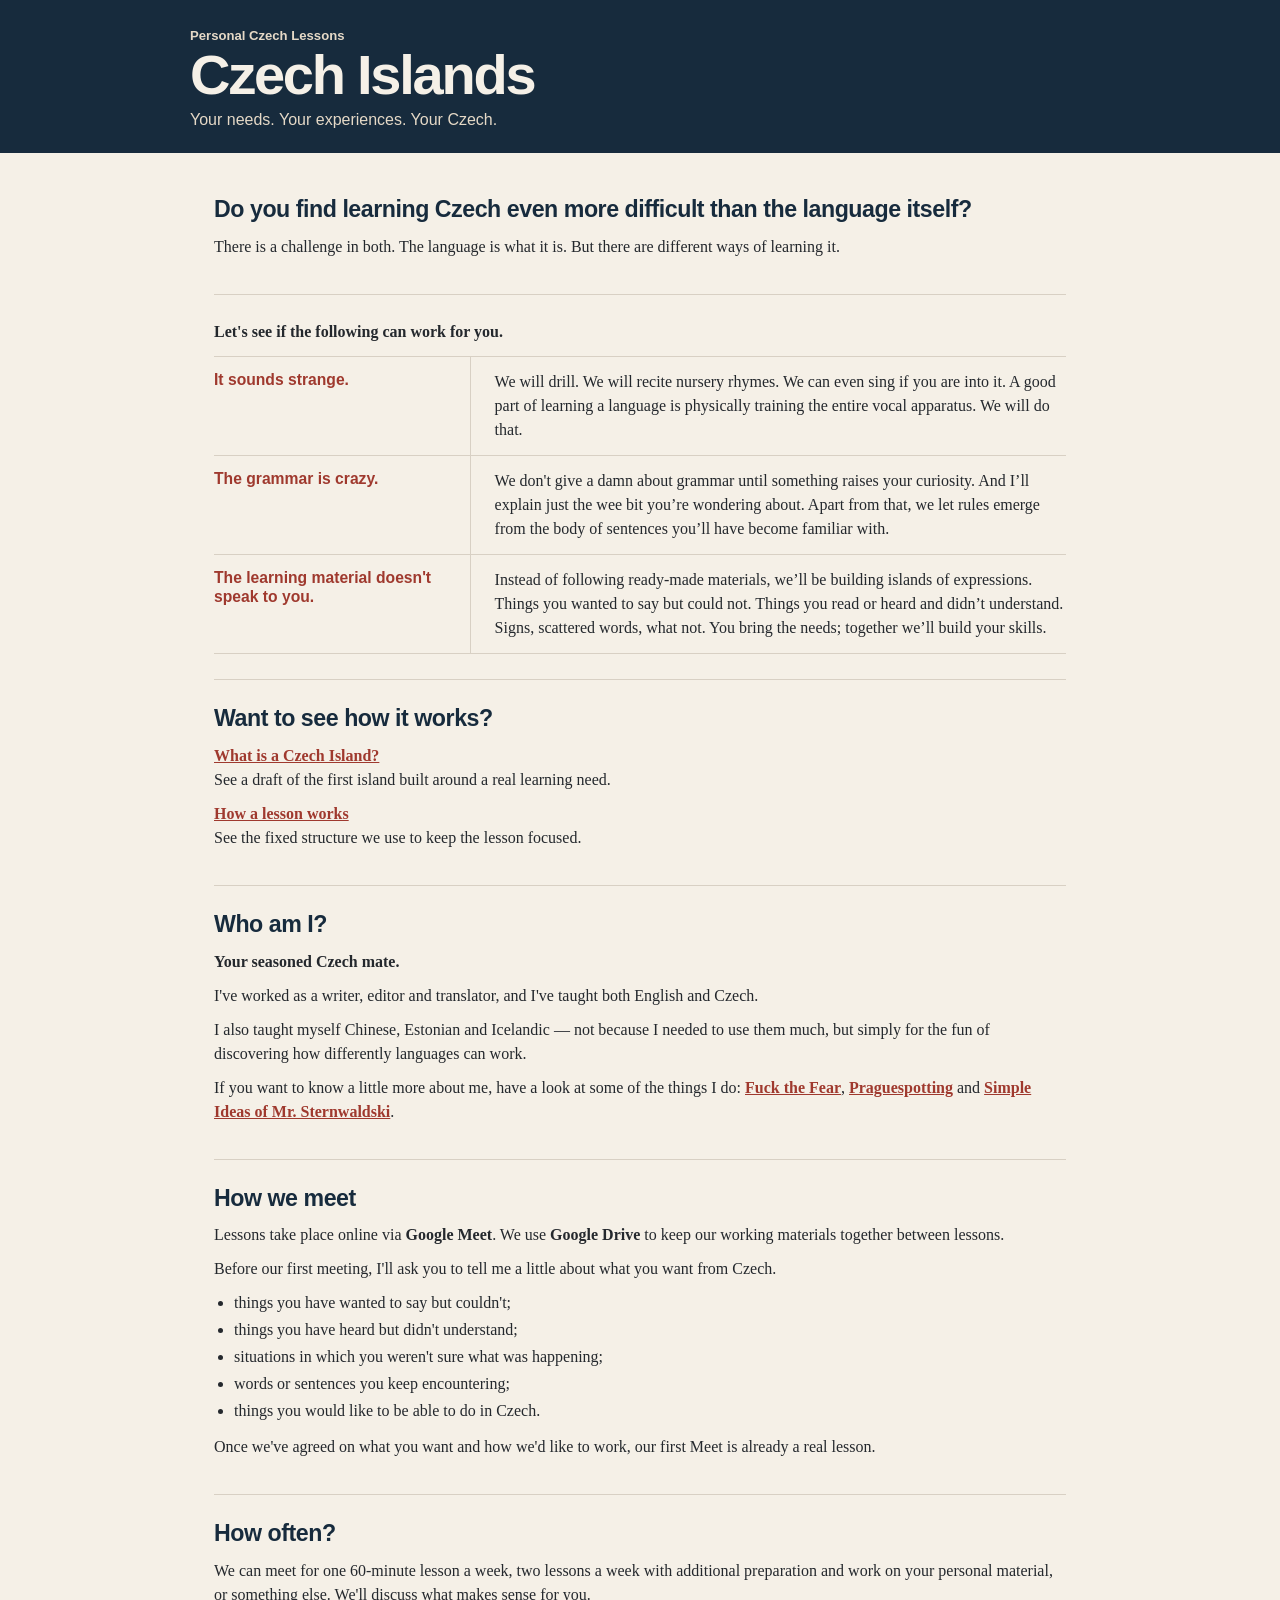
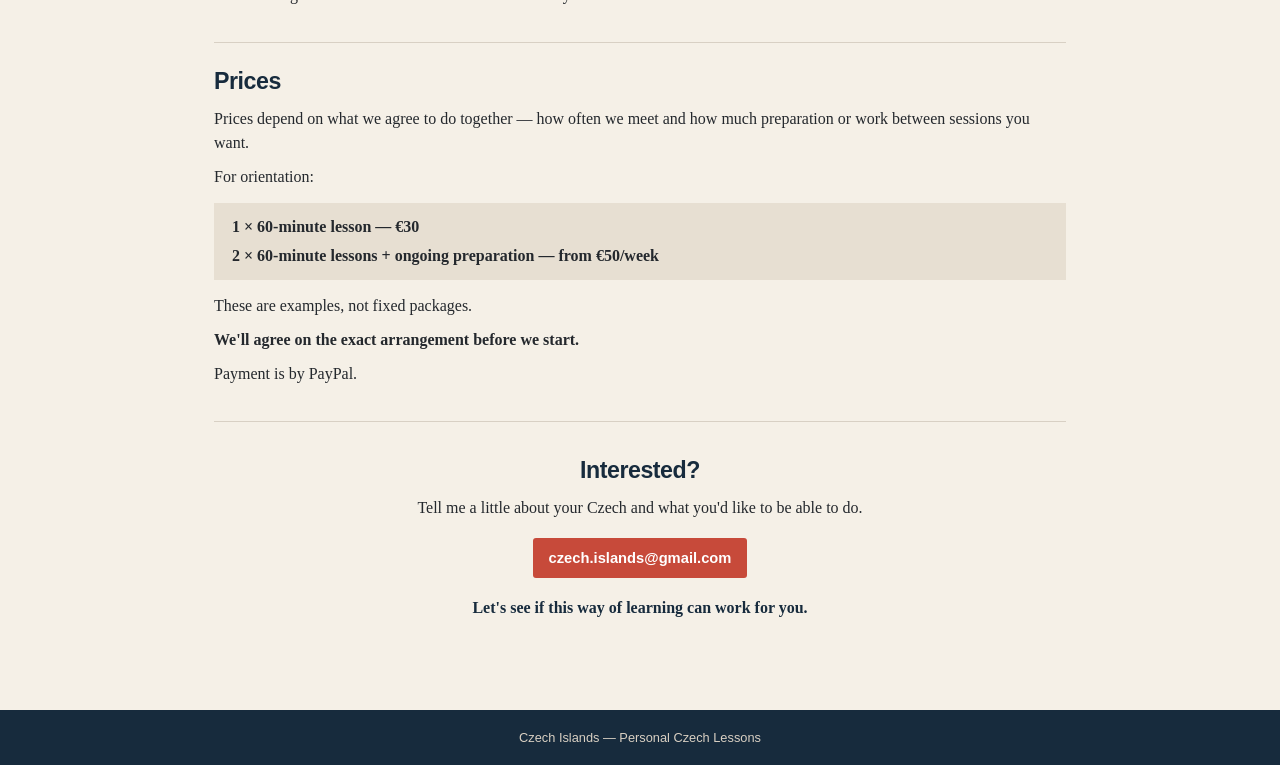
<file: index.html>
<!doctype html>
<html lang="en">
<head>
<meta charset="utf-8">
<meta name="viewport" content="width=device-width, initial-scale=1">
<meta name="description" content="Personal Czech lessons built around your needs, experiences and interests.">
<title>Czech Islands — Personal Czech Lessons</title>
<link rel="stylesheet" href="style.css">
</head>
<body>
<header class="hero">
  <div class="wrap">
    <p class="eyebrow">Personal Czech Lessons</p>
    <h1>Czech Islands</h1>
    <p class="lead">Your needs. Your experiences. Your Czech.</p>
  </div>
</header>

<main class="wrap">
<section>
<h2>Do you find learning Czech even more difficult than the language itself?</h2>
<p>There is a challenge in both. The language is what it is. But there are different ways of learning it.</p>
</section>

<section class="challenges">
<p class="intro"><strong>Let's see if the following can work for you.</strong></p>

<div class="challenge-grid">
  <div class="challenge">
    <div class="problem">
      <h3>It sounds strange.</h3></div>
    <div class="response">
      <p>We will drill. We will recite nursery rhymes. We can even sing if you are into it. A good part of learning a language is physically training the entire vocal apparatus. We will do that.</p>
    </div>
  </div>

  <div class="challenge">
    <div class="problem">
      <h3>The grammar is crazy.</h3></div>
    <div class="response">
      <p>We don't give a damn about grammar until something raises your curiosity. And I’ll explain just the wee bit you’re wondering about. Apart from that, we let rules emerge from the body of sentences you’ll have become familiar with.</p>
    </div>
  </div>
  
  <div class="challenge">
    <div class="problem">
      <h3>The learning material doesn't speak to you.</h3></div>
    <div class="response">
      <p>Instead of following ready-made materials, we’ll be building islands of expressions. Things you wanted to say but could not. Things you read or heard and didn’t understand. Signs, scattered words, what not. You bring the needs; together we’ll build your skills.</p>
  </div>

</div>
</section>

<section>
<h2>Want to see how it works?</h2>
<p><a href="first-island.html"><strong>What is a Czech Island?</strong></a><br>
See a draft of the first island built around a real learning need.</p>
<p><a href="lesson-structure.html"><strong>How a lesson works</strong></a><br>
See the fixed structure we use to keep the lesson focused.</p>
</section>

<section>
<h2>Who am I?</h2>
<p><strong>Your seasoned Czech mate.</strong></p>
<p>I've worked as a writer, editor and translator, and I've taught both English and Czech.</p>
<p>I also taught myself Chinese, Estonian and Icelandic — not because I needed to use them much, but simply for the fun of discovering how differently languages can work.</p>
<p>If you want to know a little more about me, have a look at some of the things I do:
<a href="https://fuckthefear.net" target="_blank" rel="noopener">Fuck the Fear</a>,
<a href="https://praguespotting.eu" target="_blank" rel="noopener">Praguespotting</a> and <a href="https://sternwaldski.space" target="_blank" rel="noopener">Simple Ideas of Mr. Sternwaldski</a>.</p>
</section>

<section>
<h2>How we meet</h2>
<p>Lessons take place online via <strong>Google Meet</strong>. We use <strong>Google Drive</strong> to keep our working materials together between lessons.</p>
<p>Before our first meeting, I'll ask you to tell me a little about what you want from Czech.</p>
<ul>
<li>things you have wanted to say but couldn't;</li>
<li>things you have heard but didn't understand;</li>
<li>situations in which you weren't sure what was happening;</li>
<li>words or sentences you keep encountering;</li>
<li>things you would like to be able to do in Czech.</li>
</ul>
<p>Once we've agreed on what you want and how we'd like to work, our first Meet is already a real lesson.</p>
</section>

<section>
<h2>How often?</h2>
<p>We can meet for one 60-minute lesson a week, two lessons a week with additional preparation and work on your personal material, or something else. We'll discuss what makes sense for you.</p>
</section>

<section>
<h2>Prices</h2>
<p>Prices depend on what we agree to do together — how often we meet and how much preparation or work between sessions you want.</p>
<p>For orientation:</p>
<div class="prices">
<p><strong>1 × 60-minute lesson — €30</strong></p>
<p><strong>2 × 60-minute lessons + ongoing preparation — from €50/week</strong></p>
</div>
<p>These are examples, not fixed packages.</p>
<p><strong>We'll agree on the exact arrangement before we start.</strong></p>
<p>Payment is by PayPal.</p>
</section>

<section class="contact">
<h2>Interested?</h2>
<p>Tell me a little about your Czech and what you'd like to be able to do.</p>
<a class="button" href="mailto:czech.islands@gmail.com">czech.islands@gmail.com</a>
<p class="closing"><strong>Let's see if this way of learning can work for you.</strong></p>
</section>
</main>

<footer><p>Czech Islands — Personal Czech Lessons</p></footer>
</body>
</html>
</file>
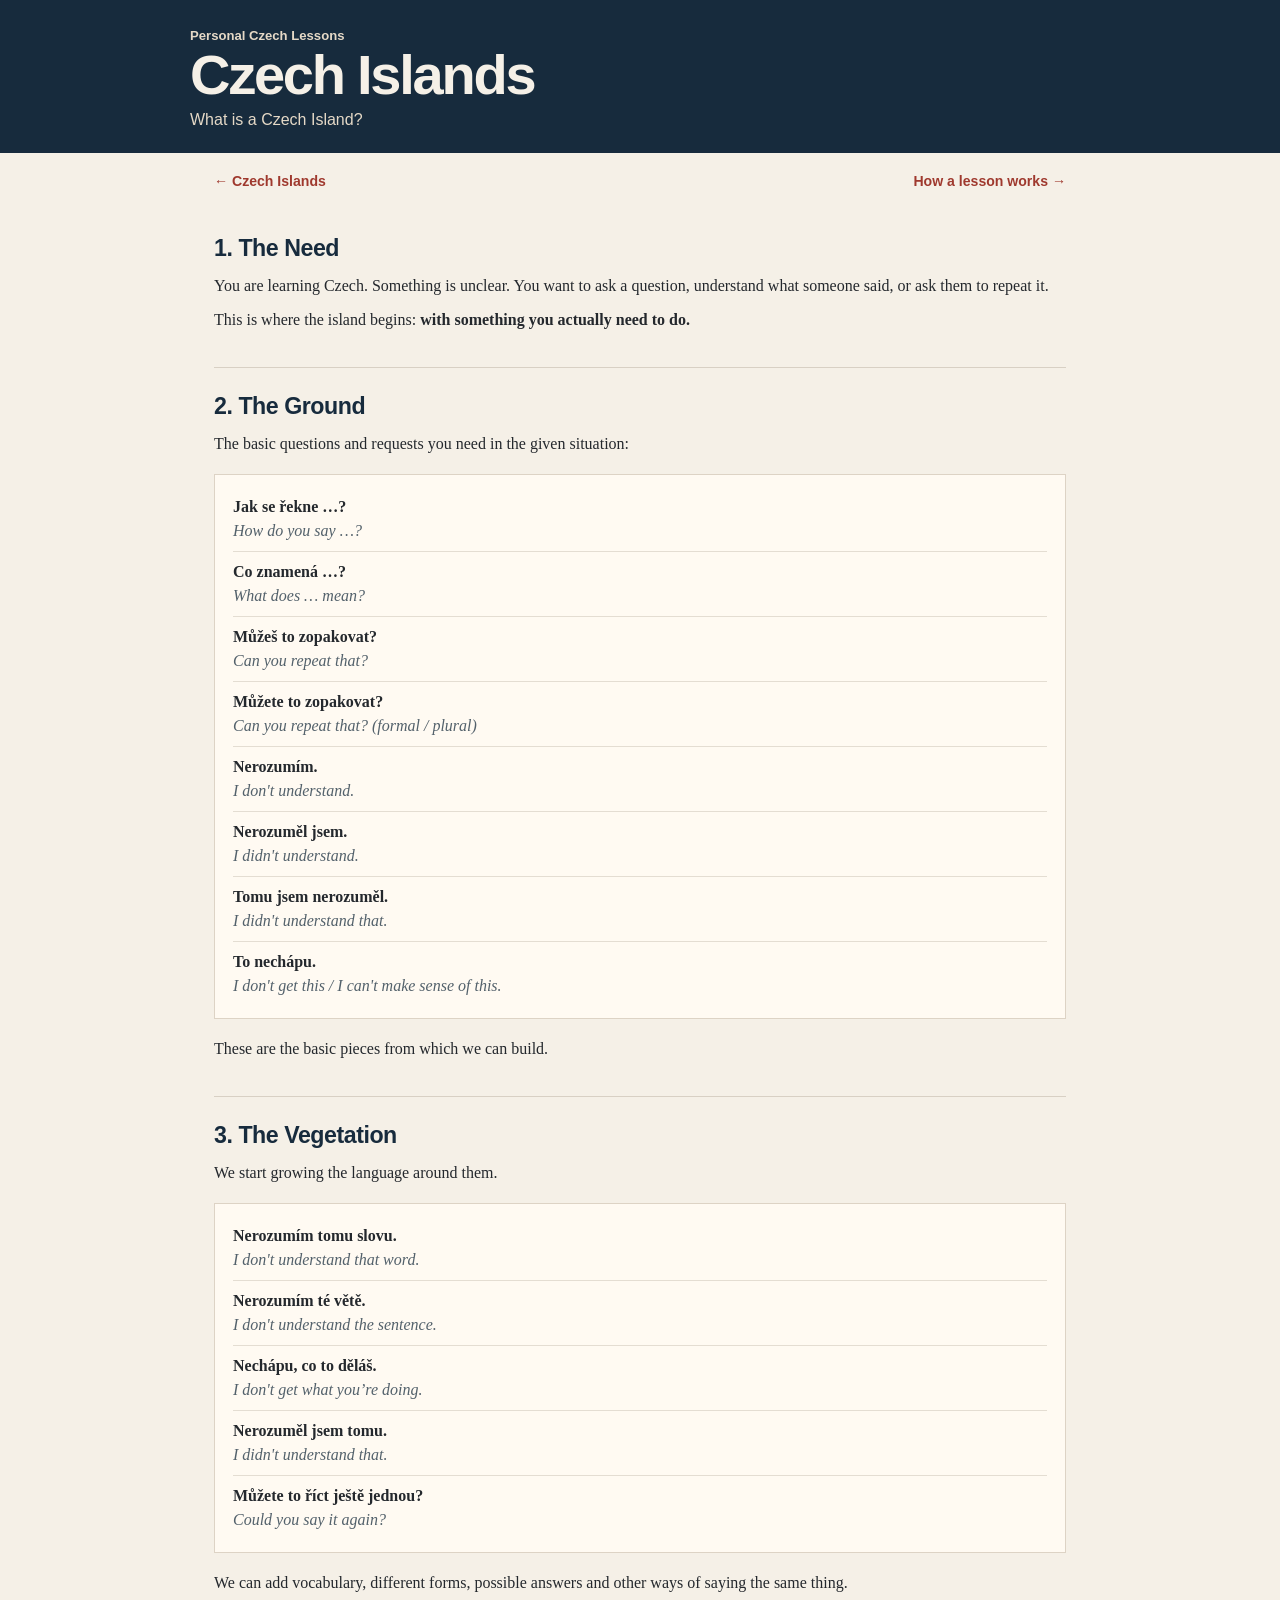
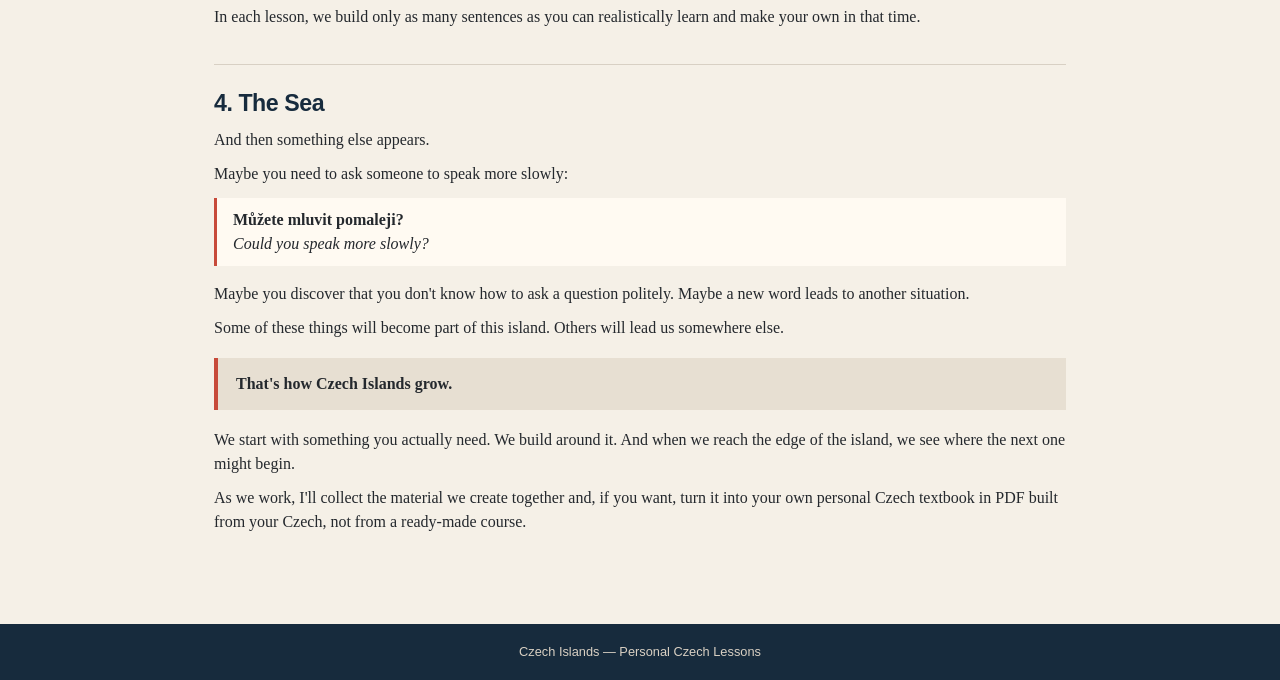
<file: first-island.html>
<!doctype html>
<html lang="en">
<head>
  <meta charset="utf-8">
  <meta name="viewport" content="width=device-width, initial-scale=1">
  <meta name="description" content="Your First Czech Island — a practical example of how Czech Islands grow from a real need.">
  <title>What is a Czech Island? — Czech Islands</title>
  <link rel="stylesheet" href="style.css">
</head>

<body>
<header class="hero">
  <div class="wrap">
    <p class="eyebrow">Personal Czech Lessons</p>
    <h1>Czech Islands</h1>
    <p class="lead">What is a Czech Island?</p>
  </div>
</header>

<main class="wrap">
<nav class="page-nav">
  <a href="index.html">← Czech Islands</a>
  <a href="lesson-structure.html">How a lesson works →</a>
</nav>



<section>
  <h2>1. The Need</h2>
  <p>You are learning Czech. Something is unclear. You want to ask a question, understand what someone said, or ask them to repeat it.</p>
  <p>This is where the island begins: <strong>with something you actually need to do.</strong></p>
</section>

<section>
  <h2>2. The Ground</h2>
  <p>The basic questions and requests you need in the given situation:</p>

  <div class="phrases">
    <p><strong>Jak se řekne …?</strong><br><em>How do you say …?</em></p>
    <p><strong>Co znamená …?</strong><br><em>What does … mean?</em></p>
    <p><strong>Můžeš to zopakovat?</strong><br><em>Can you repeat that?</em></p>
    <p><strong>Můžete to zopakovat?</strong><br><em>Can you repeat that? (formal / plural)</em></p>
    <p><strong>Nerozumím.</strong><br><em>I don't understand.</em></p>
    <p><strong>Nerozuměl jsem.</strong><br><em>I didn't understand.</em></p>
    <p><strong>Tomu jsem nerozuměl.</strong><br><em>I didn't understand that.</em></p>
    <p><strong>To nechápu.</strong><br><em>I don't get this / I can't make sense of this.</em></p>
  </div>

  <p>These are the basic pieces from which we can build.</p>
</section>

<section>
  <h2>3. The Vegetation</h2>
  <p>We start growing the language around them.</p>

  <div class="phrases">
    <p><strong>Nerozumím tomu slovu.</strong><br><em>I don't understand that word.</em></p>
    <p><strong>Nerozumím té větě.</strong><br><em>I don't understand the sentence.</em></p>
    <p><strong>Nechápu, co to děláš.</strong><br><em>I don't get what you’re doing.</em></p>
    <p><strong>Nerozuměl jsem tomu.</strong><br><em>I didn't understand that.</em></p>
    <p><strong>Můžete to říct ještě jednou?</strong><br><em>Could you say it again?</em></p>
  </div>

  <p>We can add vocabulary, different forms, possible answers and other ways of saying the same thing.</p>
  <p>In each lesson, we build only as many sentences as you can realistically learn and make your own in that time.</p>
</section>

<section>
  <h2>4. The Sea</h2>
  <p>And then something else appears.</p>

  <p>Maybe you need to ask someone to speak more slowly:</p>

  <div class="phrase-single">
    <strong>Můžete mluvit pomaleji?</strong><br>
    <em>Could you speak more slowly?</em>
  </div>

  <p>Maybe you discover that you don't know how to ask a question politely. Maybe a new word leads to another situation.</p>

  <p>Some of these things will become part of this island. Others will lead us somewhere else.</p>

  <p class="highlight"><strong>That's how Czech Islands grow.</strong></p>

  <p>We start with something you actually need. We build around it. And when we reach the edge of the island, we see where the next one might begin.</p>
  <p>As we work, I'll collect the material we create together and, if you want, turn it into your own personal Czech textbook in PDF built from your Czech, not from a ready-made course.</p>
</section>

</main>

<footer>
  <p>Czech Islands — Personal Czech Lessons</p>
</footer>
</body>
</html>
</file>
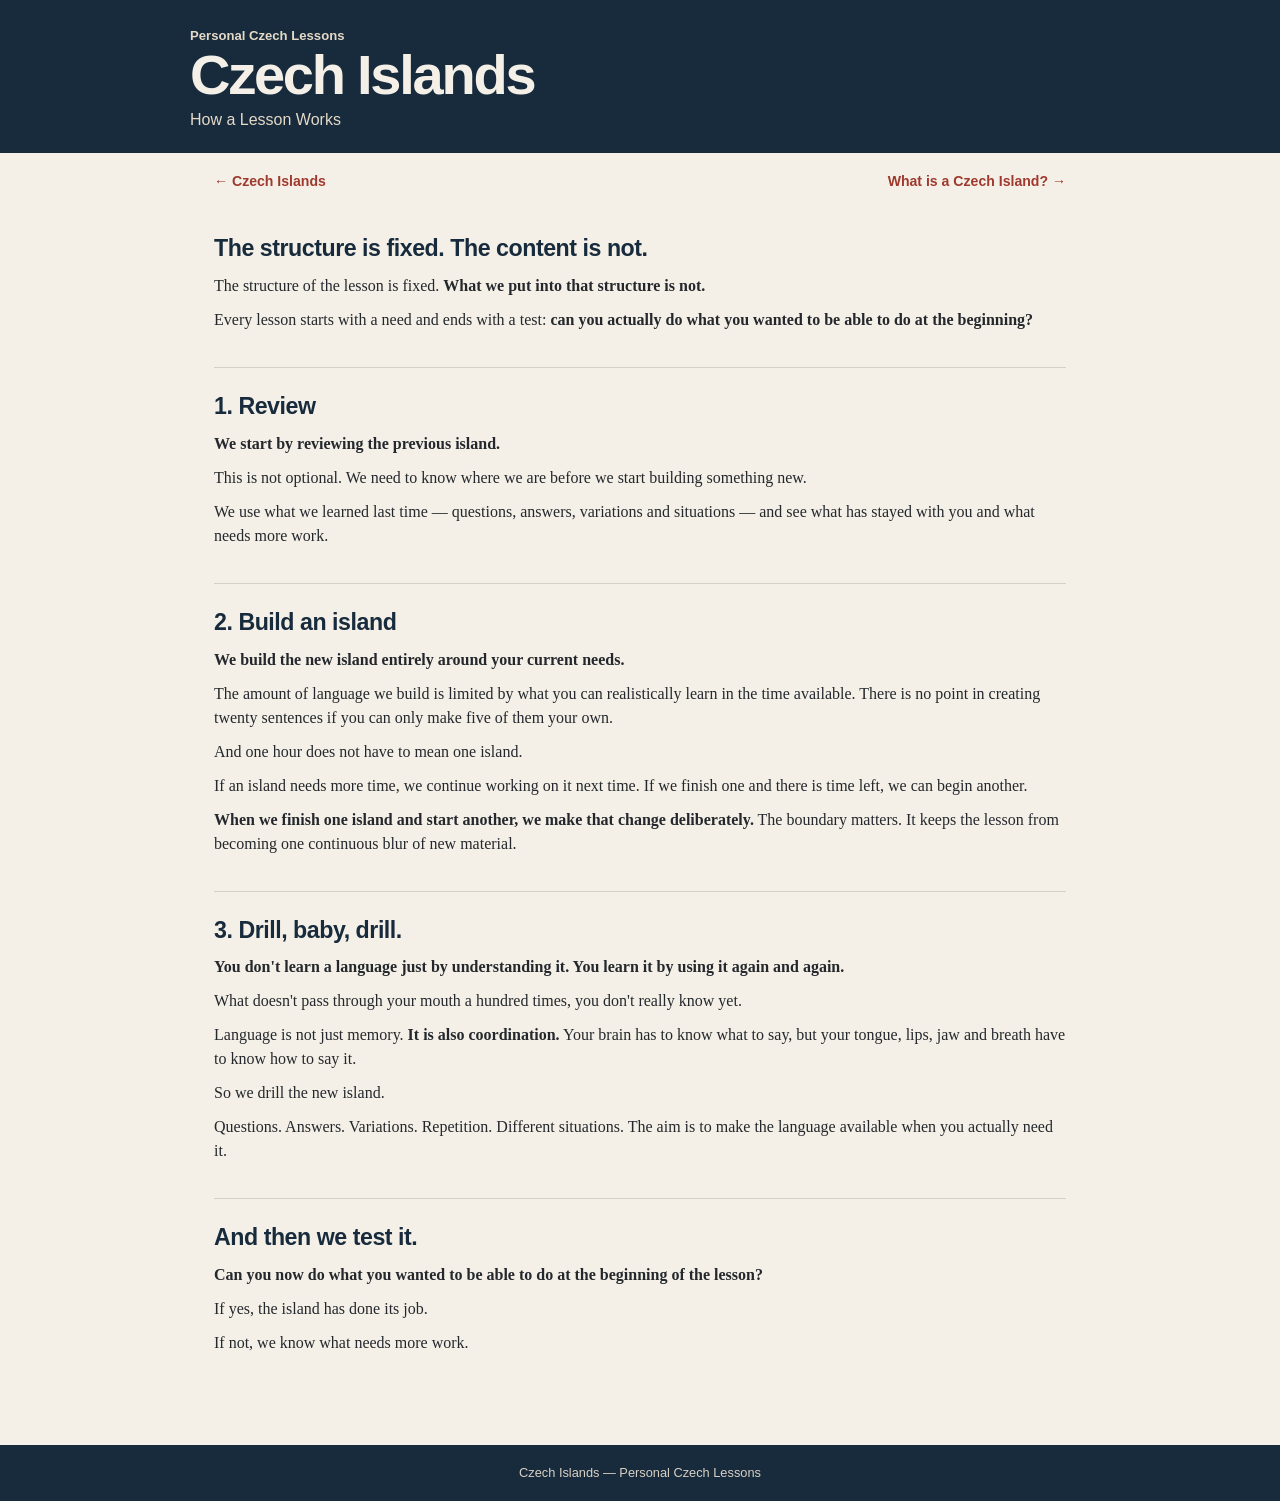
<file: lesson-structure.html>
<!doctype html>
<html lang="en">
<head>
  <meta charset="utf-8">
  <meta name="viewport" content="width=device-width, initial-scale=1">
  <meta name="description" content="How a Czech Islands lesson works.">
  <title>How a Lesson Works — Czech Islands</title>
  <link rel="stylesheet" href="style.css">
</head>

<body>
<header class="hero">
  <div class="wrap">
    <p class="eyebrow">Personal Czech Lessons</p>
    <h1>Czech Islands</h1>
    <p class="lead">How a Lesson Works</p>
  </div>
</header>

<main class="wrap">
<nav class="page-nav">
  <a href="index.html">← Czech Islands</a>
  <a href="first-island.html">What is a Czech Island? →</a>
</nav>



<section>
  <h2>The structure is fixed. The content is not.</h2>

  <p>The structure of the lesson is fixed. <strong>What we put into that structure is not.</strong></p>

  <p>Every lesson starts with a need and ends with a test: <strong>can you actually do what you wanted to be able to do at the beginning?</strong></p>
</section>

<section>
  <h2>1. Review</h2>

  <p><strong>We start by reviewing the previous island.</strong></p>

  <p>This is not optional. We need to know where we are before we start building something new.</p>

  <p>We use what we learned last time — questions, answers, variations and situations — and see what has stayed with you and what needs more work.</p>
</section>

<section>
  <h2>2. Build an island</h2>

  <p><strong>We build the new island entirely around your current needs.</strong></p>

  <p>The amount of language we build is limited by what you can realistically learn in the time available. There is no point in creating twenty sentences if you can only make five of them your own.</p>

  <p>And one hour does not have to mean one island.</p>

  <p>If an island needs more time, we continue working on it next time. If we finish one and there is time left, we can begin another.</p>

  <p><strong>When we finish one island and start another, we make that change deliberately.</strong> The boundary matters. It keeps the lesson from becoming one continuous blur of new material.</p>
</section>

<section>
  <h2>3. Drill, baby, drill.</h2>

  <p><strong>You don't learn a language just by understanding it. You learn it by using it again and again.</strong></p>

  <p>What doesn't pass through your mouth a hundred times, you don't really know yet.</p>

  <p>Language is not just memory. <strong>It is also coordination.</strong> Your brain has to know what to say, but your tongue, lips, jaw and breath have to know how to say it.</p>

  <p>So we drill the new island.</p>

  <p>Questions. Answers. Variations. Repetition. Different situations. The aim is to make the language available when you actually need it.</p>
</section>

<section>
  <h2>And then we test it.</h2>

  <p><strong>Can you now do what you wanted to be able to do at the beginning of the lesson?</strong></p>

  <p>If yes, the island has done its job.</p>

  <p>If not, we know what needs more work.</p>
</section>

</main>

<footer>
  <p>Czech Islands — Personal Czech Lessons</p>
</footer>
</body>
</html>
</file>
<file: style.css>
* { box-sizing: border-box; }

html { scroll-behavior: smooth; }

body {
  margin: 0;
  background: #f5f0e7;
  color: #24282d;
  font-family: Georgia, "Times New Roman", serif;
  line-height: 1.5;
}

.wrap {
  max-width: 900px;
  margin: 0 auto;
}

.hero {
  background: #172b3d;
  color: #f5f0e7;
  padding: 28px 24px 24px;
}

.eyebrow {
  margin: 0 0 4px;
  color: #e5d9c7;
  font: 600 .82rem Arial, Helvetica, sans-serif;
}

h1, h2, h3, .button, footer, .page-nav {
  font-family: Arial, Helvetica, sans-serif;
}

h1 {
  margin: 0;
  font-size: clamp(2.5rem, 5vw, 3.5rem);
  line-height: 1;
  letter-spacing: -.04em;
}

.lead {
  margin: 8px 0 0;
  color: #e5d9c7;
  font: 1rem Arial, Helvetica, sans-serif;
}

main {
  padding: 18px 24px 55px;
}

section {
  padding: 25px 0;
  border-bottom: 1px solid #d8d0c4;
}

section:last-child {
  border-bottom: 0;
}

h2 {
  margin: 0 0 11px;
  color: #172b3d;
  font-size: 1.45rem;
  line-height: 1.2;
  letter-spacing: -.02em;
}

h3 {
  margin: 0 0 6px;
  color: #9f392e;
  font-size: .98rem;
  line-height: 1.25;
}

p {
  margin: 0 0 10px;
}

ul {
  margin: 8px 0 12px;
  padding-left: 1.25rem;
}

li {
  margin: 3px 0;
}

a {
  color: #9f392e;
  font-weight: 700;
}

a:hover {
  text-decoration: none;
}

.intro {
  margin-bottom: 12px;
}

.challenge-grid {
  border-top: 1px solid #d8d0c4;
}

.challenge {
  display: grid;
  grid-template-columns: 30% 70%;
  border-bottom: 1px solid #d8d0c4;
}

.problem {
  padding: 13px 24px 13px 0;
}

.problem h3 {
  margin: 0;
}

.response {
  padding: 13px 0 13px 24px;
  border-left: 1px solid #d8d0c4;
}

.response p {
  margin: 0;
}

.more {
  padding-top: 20px;
  padding-bottom: 20px;
}

.more h2 {
  display: inline;
  margin-right: 18px;
}

.more p {
  display: inline-block;
  margin: 0 22px 0 0;
}

.page-nav {
  display: flex;
  justify-content: space-between;
  gap: 20px;
  padding: 0 0 18px;
  font-size: .88rem;
}

.page-nav a {
  color: #9f392e;
  text-decoration: none;
}

.highlight {
  margin: 18px 0;
  padding: 14px 18px;
  background: #e7dfd2;
  border-left: 4px solid #c74a3a;
}

.phrases {
  margin: 18px 0;
  padding: 12px 18px;
  background: #fffaf2;
  border: 1px solid #ddd3c5;
}

.phrases p {
  margin: 0;
  padding: 8px 0;
  border-bottom: 1px solid #e4ddd2;
}

.phrases p:last-child {
  border-bottom: 0;
}

.phrases em {
  color: #53616b;
}

.phrase-single {
  margin: 12px 0 16px;
  padding: 10px 16px;
  background: #fffaf2;
  border-left: 3px solid #c74a3a;
}

.prices {
  margin: 14px 0;
  padding: 12px 18px;
  background: #e7dfd2;
}

.prices p {
  margin: 0 0 5px;
}

.prices p:last-child {
  margin-bottom: 0;
}

.contact {
  text-align: center;
  padding-top: 35px;
}

.button {
  display: inline-block;
  margin: 8px 0 18px;
  padding: 9px 16px;
  background: #c74a3a;
  color: #fff;
  text-decoration: none;
  border-radius: 3px;
  font-size: .92rem;
}

.button:hover {
  background: #9f392e;
}

.closing {
  color: #172b3d;
  font-size: 1rem;
}

footer {
  padding: 18px 24px;
  background: #172b3d;
  color: #d9d0c3;
  text-align: center;
  font-size: .8rem;
}

footer p {
  margin: 0;
}

@media (max-width: 650px) {
  .hero {
    padding: 24px 18px 20px;
  }

  main {
    padding: 14px 18px 45px;
  }

  .challenge {
    grid-template-columns: 35% 65%;
  }

  .problem {
    padding-right: 14px;
  }

  .response {
    padding-left: 14px;
  }

  .more h2 {
    display: block;
    margin-bottom: 8px;
  }

  .more p {
    display: block;
    margin-bottom: 8px;
  }
}

@media (max-width: 480px) {
  .challenge {
    grid-template-columns: 1fr;
  }

  .problem {
    padding: 11px 0 4px;
  }

  .response {
    padding: 4px 0 11px;
    border-left: 0;
  }
}
</file>
